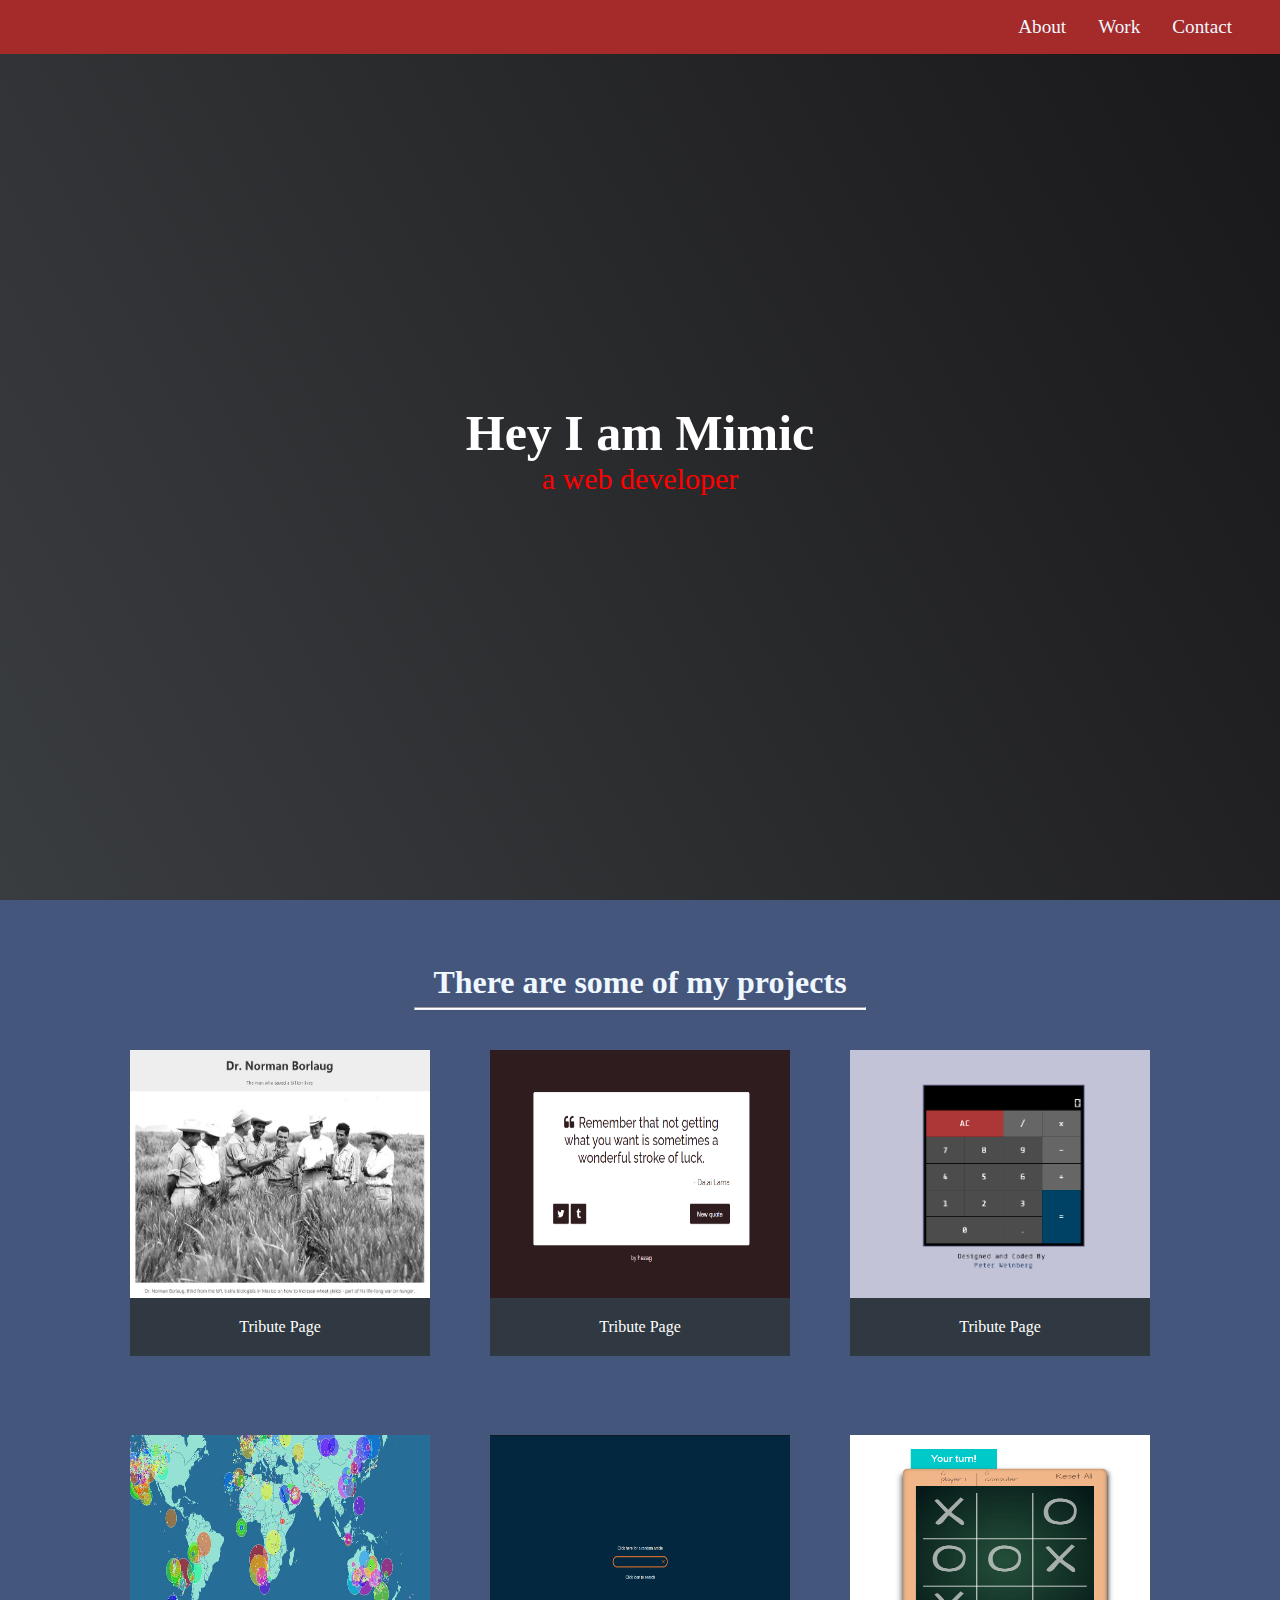
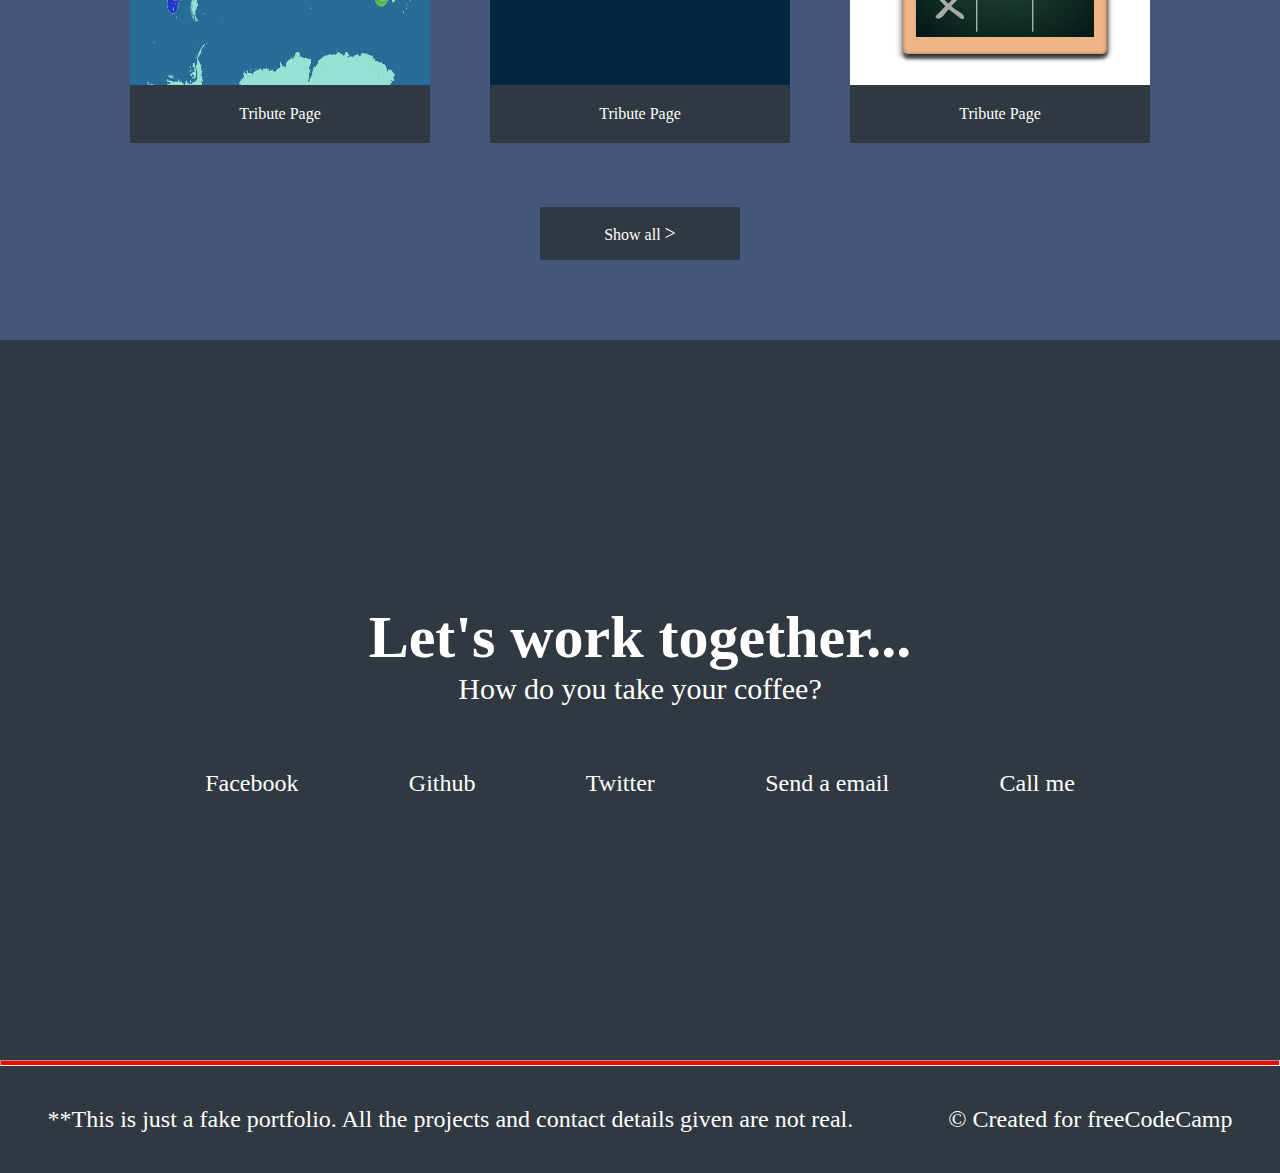
<file: HTMLCSS/index2.html>
<!DOCTYPE html>
<html lang="en">
<head>
    <meta charset="UTF-8">
    <meta http-equiv="X-UA-Compatible" content="IE=edge">
    <meta name="viewport" content="width=device-width, initial-scale=1.0">
    <title>Portfolio</title>
    <link rel="stylesheet" type="text/css" href="./index2.css">
    <link rel="stylesheet" href="https://use.fontawesome.com/releases/v5.8.2/css/all.css" integrity="sha384-oS3vJWv+0UjzBfQzYUhtDYW+Pj2yciDJxpsK1OYPAYjqT085Qq/1cq5FLXAZQ7Ay" crossorigin="anonymous">
</head>
<body>
    <!-- header section starts-->
    <header id="welcome-section">
        <nav class="navbar">
            <ul class="listNavbar">
                <li><a href="#">About</a></li>
                <li><a href="#">Work</a></li>
                <li><a href="#">Contact</a></li>
            </ul>
        </nav>
    </header>
        <section class="sectionAboveHeader">
            <div>
                <h1>
                    Hey I am Mimic
                </h1>
                <p>
                    a web developer
                </p>
            </div>
        </section>
   
    <!-- Header section ends-->

    <!-- Main section starts-->
    <main class="mainBackground">
        <div class="project-tile">
            <h2>There are some of my projects</h2>
            <hr>
        </div>
        <section id="projects">
            <div class="orgo">
                <div class="cards">
                    <div class="imageContainer">
                        <img class="adjustImg" src="./images/tributere.jpg">
                    </div>
                    <div class="titleImageContainer">
                       <p>Tribute Page</p>
                    </div>
                </div>
                <div class="cards">
                    <div class="imageContainer">
                        <img class="adjustImg" src="./images/random-quote-machine.png">
                    </div>
                    <div class="titleImageContainer">
                       <p>Tribute Page</p>
                    </div>
                </div>
                <div class="cards">
                    <div class="imageContainer">
                        <img class="adjustImg" src="./images/calc.png">
                    </div>
                    <div class="titleImageContainer">
                       <p>Tribute Page</p>
                    </div>
                </div>
            </div>
            <div class="orgo">
                <div class="cards">
                    <div class="imageContainer">
                        <img class="adjustImg" src="./images/map.jpg">
                    </div>
                    <div class="titleImageContainer">
                       <p>Tribute Page</p>
                    </div>
                </div>
                <div class="cards">
                    <div class="imageContainer">
                        <img class="adjustImg" src="./images/wiki.png">
                    </div>
                    <div class="titleImageContainer">
                       <p>Tribute Page</p>
                    </div>
                </div>
                <div class="cards">
                    <div class="imageContainer">
                        <img class="adjustImg" src="./images/tic-tac-toe.png">
                    </div>
                    <div class="titleImageContainer">
                       <p>Tribute Page</p>
                    </div>
                </div>
                <div>
            </div>
            
        </section>
        <div class="ShowText">
            <a href="#">Show all <span class="spanType"> > </span> </a>
        </div>
    </main>
    <!-- Contact Section Begin-->
    <section class="contactSection">
        <div class="contactHeader">
            <h2>Let's work together...</h2>
            <p>How do you take your coffee?</p>
        </div>
        <div class="contactLinks">
            <a href="#" target="_blank" class="btn contact-details"><i class="fab fa-facebook-square"></i> Facebook</a>
            <a href="#" target="_blank" class="btn contact-details"><i class="fab fa-github"></i> Github</a>
            <a href="#" target="_blank" class="btn contact-details"><i class="fab fa-twitter"></i> Twitter</a>
            <a href="#" target="_blank" class="btn contact-details"><i class="fas fa-at"></i> Send a email</a>
            <a href="#" target="_blank" class="btn contact-details"><i class="fas fa-mobile-alt"></i> Call me</a>

        </div>
    </section>
    <!-- Contact Section ends-->
    <hr class="hrStyling">
    <!-- Footer section starts-->
    <footer class="footerSection" >      
        <p>
          **This is just a fake portfolio. All the projects and contact details
          given are not real.
        </p>
        <p>
          &copy; Created for
          <a class="anclaFreeCode" href="https://www.freecodecamp.com/" target="_blank"
            >freeCodeCamp</a>
        </p>
      </footer>
    <!-- Footer section starts-->
</body>
</html>
</file>
<file: HTMLCSS/index2.css>
*{
    margin: 0;
    padding: 0;
}
.navbar{
    display: flex;
    justify-content: flex-end;
    position: fixed;
    top: 0;
    left: 0;
    width: 100%;
    background: brown;
    z-index: 100;
}
.listNavbar {
    display: flex;
    margin-right: 2rem;
}

.listNavbar li:hover {
    background-color: #45567d;
}

ul {
    list-style: none;
}
.listNavbar{
    display: flex;
    margin-right: 2rem;
}

.listNavbar li {
    display: block;
    font-size: 1.2rem;
    padding: 1rem;
    color:white ;
    list-style: none;
}

.listNavbar li a{
    list-style: none;
    color: aliceblue;
    text-decoration: none;
}


.sectionAboveHeader{
    height:100vh;
    /* width: 100vw; */
    display: flex;
    align-items: center;
    justify-content: center;
    background-color: #000;
    background-image: linear-gradient(62deg, #3a3d40 0%, #181719 100%);
}

.sectionAboveHeader h1{
    font-size:50px;
}

.sectionAboveHeader p{
    font-size:30px;
}
.orgo{
    display: flex;
    margin: 0px 100px;
}
#projects{
    display:flex;
    flex-direction: column;
}
.cards{
    width: 600px;
    margin: 15px 30px;
}

.cards .imageContainer{
    height: 70%;
}

.cards .imageContainer .adjustImg{
    width: 100%;
    height: 100%!important;
}

.cards .titleImageContainer{
    background-color: #303841;
}
.cards .titleImageContainer p{
    padding: 20px ;
    text-align: center;
    color: white;
}

.sectionAboveHeader h1{
    color: white;
}

.sectionAboveHeader p {
    color: red;
    text-align: center;
}

.mainBackground{
    background-color: #45567d;
}
.project-tile{
    text-align:center ;
    display: flex;
    flex-direction: column;
    align-items: center;
}

.project-tile hr{
    width: 450px;
    text-align:center;
    height: 0.5px;
    background-color: rgb(255, 255, 255);
    margin-bottom: 2vw;
}

.project-tile h2{
    margin-top: 5vw;
    color: aliceblue;
    margin-bottom: 0.5vw;
    font-size: xx-large;
}

.ShowText{
   display: flex;
   align-items: center;
   justify-content: center;
}

.ShowText a{
    background-color: #303841;
    width: 200px;
    text-align: center;
    padding: 15px 0px;
    list-style: none;
    text-decoration:none ;
    color: white;
    margin-bottom: 80px;
    
}

.ShowText a:hover{
    background-color: rgb(247, 46, 46);
}

.spanType{
    font-size: 20px;
}

.ShowText span:hover{
    transform:translate(20%,0);

}



.contactSection{
    display: flex;
    flex-direction: column;
    justify-content: center;
    align-items: center;
    text-align: center;
    /* width: 100%; */
    height: 80vh;
    padding: 0 2rem;
    background: #303841;
}

.contactHeader h2 {
    font-size: 60px;
    color: white;
}

.contactHeader p {
    font-size: 30px;
    color:white;
}


.contactLinks{
    display: flex;
    justify-content:space-around;
    width: 100%;
    max-width: 980px;
    margin-top: 4rem;
    flex-wrap: wrap;
}

.contactLinks a{
    text-decoration: none;
    color: white;
    font-size:x-large;
}

.contactLinks a:hover{
    transform:translate(0,30px);

}


.hrStyling{
    height: 4px;
    background-color: red;
}

.footerSection{
    display: flex;
    justify-content: space-around;
    background: #303841;
    width: none;
}

.footerSection p{
    font-size: x-large;
    color: white;
    padding: 40px ;
}

.anclaFreeCode{
    list-style: none;
    text-decoration: none;
    color: white;

}

@media (max-width: 500px) {
    .navbar{
        width: auto;
    }
    .orgo{
        display: flex;
        flex-direction: column;
        margin: 0 10vw;
    }
    .orgo .cards{
        padding-right: 20vw;
    }
    .cards .imageContainer .adjustImg{
        width: 45%;
    }
    .cards .titleImageContainer{
        width: 45%;

    }

 }
</file>
